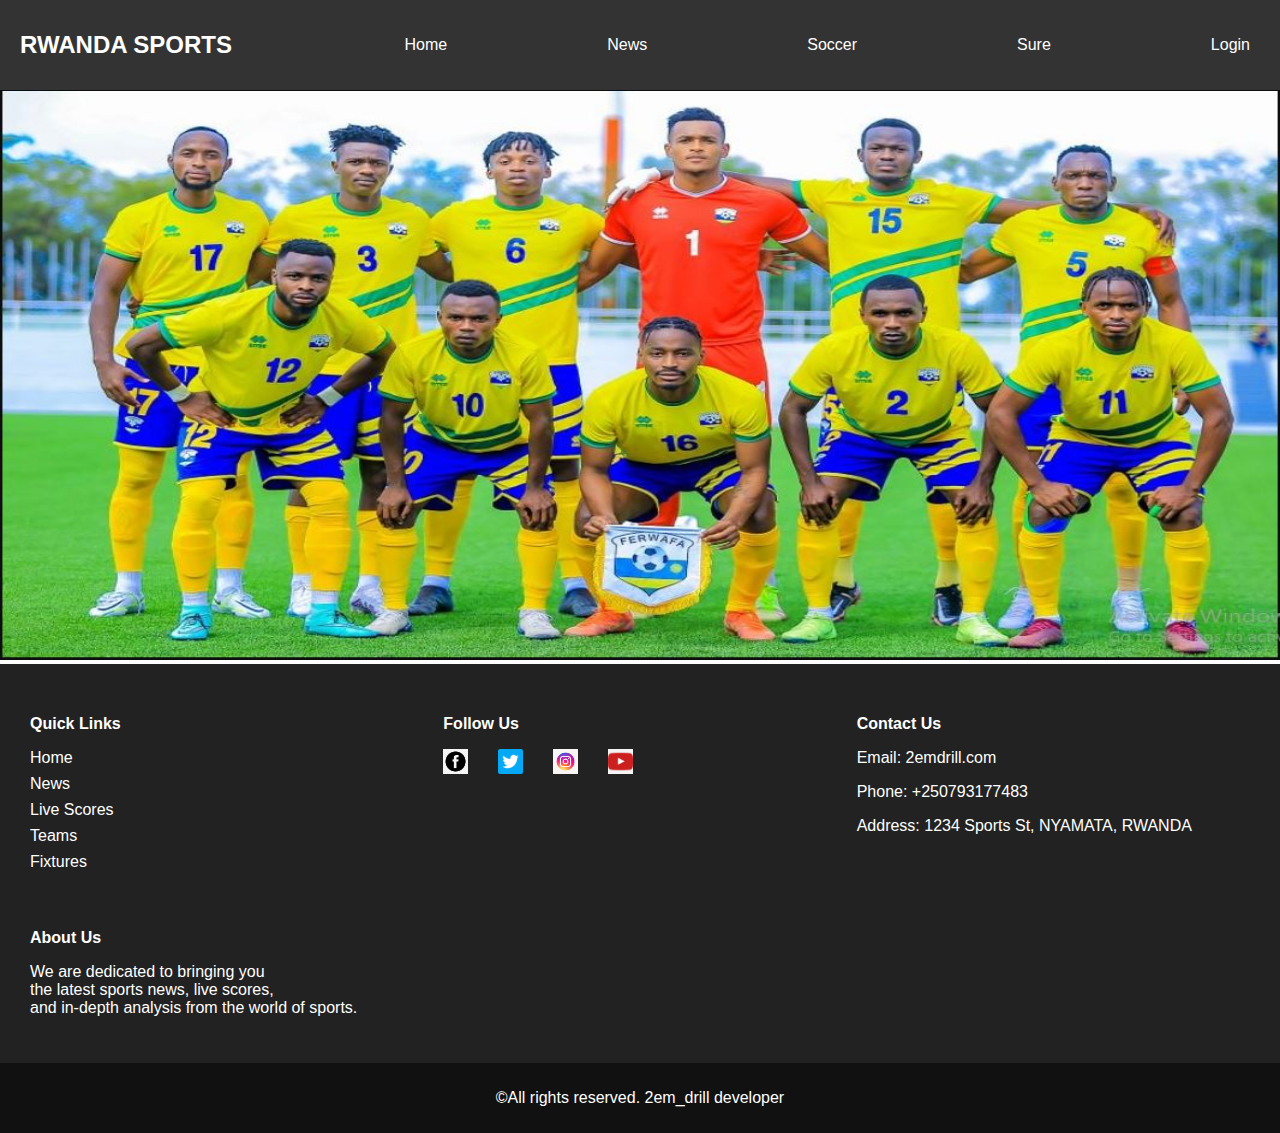
<file: index.html>
<!DOCTYPE html>
<html lang="en">
<head>
    <meta charset="UTF-8">
    <meta name="viewport" content="width=device-width, initial-scale=1.0">
    <title>Home</title>
    <link rel="stylesheet" href="main.css">
    <link rel="stylesheet" href="footer.css">
    <link rel="stylesheet" href="login.css">
    <link rel="icon" href="icon.png" type="image/png">
</head>
<body>
    <header>
        
        <div class="logo">RWANDA SPORTS</div>
        <nav>
            <ul class="menu">
              <li><a href="#">Home</a></li>
                <li><a href="NEWS.HTML">News</a></li>
                <li><a href="SOCCER.HTML">Soccer</a></li>
                <li><a href="SURE.HTML">Sure</a></li>
                <li><a href="#" onclick="toggleLoginForm()">Login</a></li>
            </ul>
            <div class="sidebar-toggle">
                <span></span>
                <span></span>
                <span></span>
            </div>
        </nav>
    </header>

    <div id="login-form-container" class="login-form-container">
        <form id="login-form" class="login-form" onsubmit="return handleLogin(event)">
            <label for="username">Username:</label>
            <input type="text" id="username" name="username" required>
            <label for="password">Password:</label>
            <input type="password" id="password" name="password" required>
            <button type="submit">Login admin</button>
        </form>
    </div>

    <div class="sidebar">
        <ul>
            <li><a href="index.html">Home</a></li>
            <li><a href="NEWS.HTML">News</a></li>
            <li><a href="SOCCER.HTML">Soccer</a></li>
            <li><a href="SURE.HTML">SURE</a></li>
            <li><a href="#">Betting tips</a></li>
        </ul>
    </div>
    <div class="slideshow-container">
        <div class="slides fade">
            <img src="pic6.jpg.jpg" style="width:100%" height="570px">
        </div>
        <div class="slides fade">
            <img src="pic2.jpg.jpg" style="width:100%" height="570px">
        </div>
        <div class="slides fade">
            <img src="pic3.jpg.jpg" style="width:100%" height="570px">
        </div>
        <div class="slides fade">
            <img src="pic4.jpg.jpg" style="width:100%" height="570px">
        </div>
        </div>
    </div>
    <script src="java.js"></script>
    <script src="no.js"></script>
    <script src="login.js"></script>
    <script src="flex.js"></script>
    <script src="zoom.js"></script>
</body>
<body></body>
<footer>
    <div class="footer-container">
      <div class="footer-section">
        <h4>Quick Links</h4>
        <ul>
          <li><a href="#">Home</a></li>
          <li><a href="NEWS.HTML">News</a></li>
          <li><a href="#">Live Scores</a></li>
          <li><a href="#">Teams</a></li>
          <li><a href="#">Fixtures</a></li>
          
        </ul>
      </div>
  
      <div class="footer-section">
        <h4>Follow Us</h4>
        <ul class="social-media">
            <li><a href="https://web.facebook.com/profile.php?id=61563066689021"><img src="fblogo.png" alt="Facebook"></a></li>
          <li><a href="https://x.com/sports_rwanda"><img src="twitlogo.png" alt="Twitter"></a></li>
          <li><a href="#"><img src="iglogo.jpg" alt="Instagram"></a></li>
          <li><a href="https://www.youtube.com/channel/UCRMNp-sXbbygta-UzQjAc7w"><img src="y2logo.png"alt="youtube"></a></li>
        </ul>
      </div>
      <div class="footer-section">
        <h4>Contact Us</h4>
        <p>Email: 2emdrill.com</p>
        <p>Phone: +250793177483</p>
        <p>Address: 1234 Sports St, NYAMATA, RWANDA</p>
      </div>
      <div class="footer-section">
        <h4>About Us</h4>
        <p>We are dedicated to bringing you<br> the latest sports news, live scores,<br> and in-depth analysis from the world of sports.</p>
      </div>
    </div>
</footer>
<div class="footer-bottom">
    <p>&copy;All rights reserved. 2em_drill developer</p>
</div>
</html>
</file>
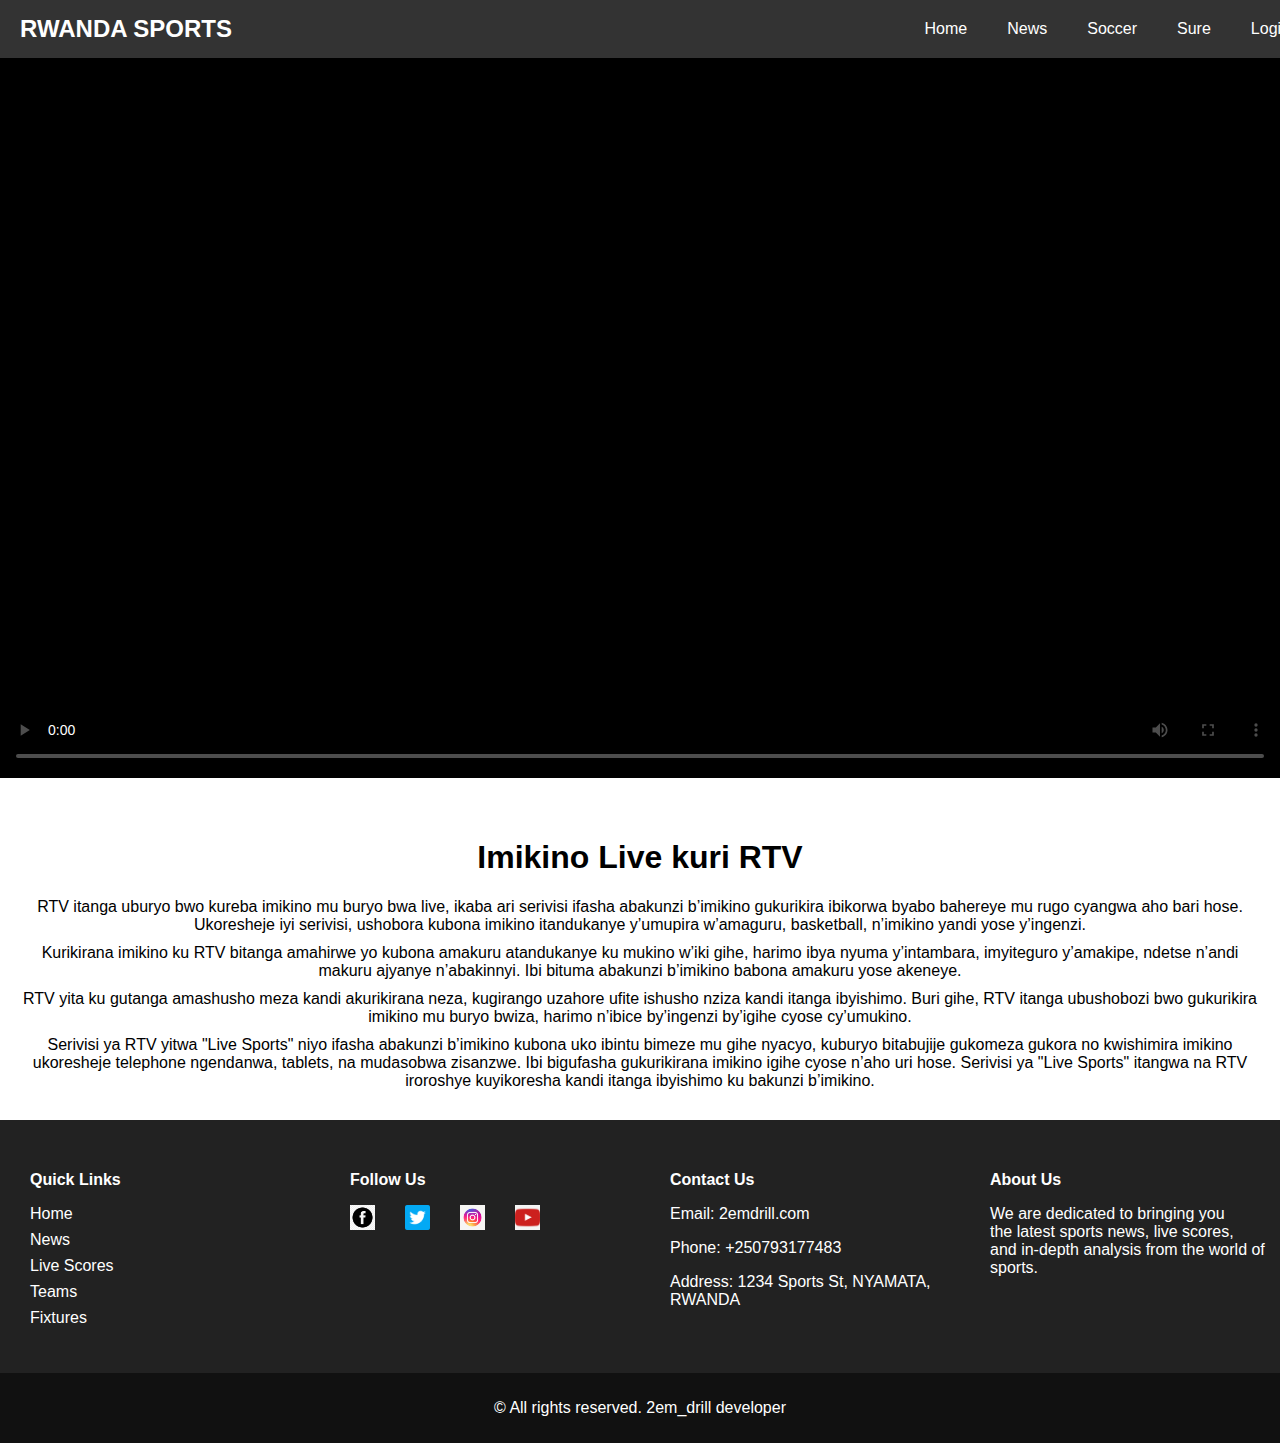
<file: LIVESTREAM.html>
<!DOCTYPE html>
<html lang="en">
<head>
    <meta charset="UTF-8">
    <meta name="viewport" content="width=device-width, initial-scale=1.0, user-scalable=yes">
    <title>Live Stream and Content</title>
    <link rel="icon" href="icon.png" type="image/png">
    <!-- Include Video.js CSS -->
    <link href="https://vjs.zencdn.net/7.11.4/video-js.css" rel="stylesheet">
    <style>
        body {
            margin: 0;
            font-family: Arial, sans-serif;
            display: flex;
            flex-direction: column;
            min-height: 100vh;
            overflow-x: hidden; /* Prevent horizontal scrolling */
        }
        header {
            background-color: #333;
            color: white;
            padding: 10px 20px;
            display: flex;
            justify-content: space-between;
            align-items: center;
            z-index: 10;
            position: sticky;
            top: 0;
            width: 100%;
        }
        .logo {
            font-size: 24px;
            font-weight: bold;
            white-space: nowrap;
            overflow: hidden;
            display: inline-block;
            animation: moveLeft 10s linear infinite;
        }
        @keyframes moveLeft {
            from {
                transform: translateX(100%);
            }
            to {
                transform: translateX(-100%);
            }
        }
        nav {
            display: flex;
            align-items: center;
        }
        .menu {
            list-style-type: none;
            display: flex;
            gap: 20px;
            margin: 0;
            padding: 0;
        }
        .menu li {
            padding: 10px;
        }
        .menu li a {
            color: white;
            text-decoration: none;
        }
        .sidebar {
            position: fixed;
            top: 0;
            left: -250px;
            width: 250px;
            height: 100%;
            background-color: #333;
            color: white;
            transition: 0.3s ease;
            z-index: 20;
        }
        .sidebar ul {
            list-style-type: none;
            padding: 0;
        }
        .sidebar ul li {
            padding: 15px;
        }
        .sidebar ul li a {
            color: white;
            text-decoration: none;
        }
        .sidebar-toggle {
            display: none;
            cursor: pointer;
            z-index: 15;
        }
        .sidebar-toggle span {
            display: block;
            width: 25px;
            height: 3px;
            background-color: white;
            margin: 5px 0;
        }
        .login-form-container {
            display: none;
            position: fixed;
            top: 20%;
            left: 50%;
            transform: translate(-50%, -20%);
            background-color: white;
            padding: 20px;
            box-shadow: 0 0 10px rgba(0, 0, 0, 0.5);
            z-index: 1000;
        }
        .login-form label {
            display: block;
            margin-bottom: 5px;
        }
        .login-form input {
            width: 100%;
            padding: 8px;
            margin-bottom: 10px;
        }
        .login-form button {
            width: 100%;
            padding: 10px;
            background-color: #333;
            color: white;
            border: none;
            cursor: pointer;
        }
        .login-form button:hover {
            background-color: #555;
        }
        #video-container {
            position: relative;
            padding-top: 56.25%; /* 16:9 Aspect Ratio */
            width: 100%;
            background: #000;
            z-index: 5;
        }
        #video-container video {
            position: absolute;
            top: 0;
            left: 0;
            width: 100%;
            height: 100%;
            object-fit: cover;
        }
        .container {
            flex: 1;
            display: flex;
            flex-direction: column;
            align-items: center;
            padding: 20px;
        }
        .paragraphs {
            margin-top: 20px;
            text-align: center;
        }
        .paragraphs p {
            margin: 10px 0;
        }
        @media (max-width: 768px) {
            .menu {
                display: none;
            }
            .sidebar {
                left: -250px;
            }
            .sidebar.active {
                left: 0;
            }
            .sidebar-toggle {
                display: block;
            }
        }
        .footer-container {
            display: flex;
            flex-wrap: wrap;
            justify-content: space-around;
            padding: 20px;
            background-color: #222;
            color: #fff;
            width: 100%;
        }
        .footer-section {
            flex: 1 1 300px;
            margin: 10px;
        }
        .footer-section h4 {
            margin-bottom: 8px;
        }
        .footer-section ul {
            list-style-type: none;
            padding: 0;
        }
        .footer-section ul li {
            margin-bottom: 8px;
        }
        .footer-section ul li a {
            color: #fff;
            text-decoration: none;
        }
        .footer-section ul li a:hover {
            text-decoration: underline;
        }
        .social-media {
            display: flex;
            list-style-type: none;
            padding: 0;
        }
        .social-media li {
            margin-right: 30px;
        }
        .social-media img {
            width: 25px;
            height: 25px;
        }
        .footer-bottom {
            text-align: center;
            padding: 10px;
            background-color: #111;
            color: #fff;
            margin-bottom: 0;
        }
    </style>
</head>
<body>
    <header>
        <div class="logo">RWANDA SPORTS</div>
        <nav>
            <ul class="menu">
                <li><a href="index.html">Home</a></li>
                <li><a href="NEWS.HTML">News</a></li>
                <li><a href="SOCCER.HTML">Soccer</a></li>
                <li><a href="SURE.HTML">Sure</a></li>
                <li><a href="#" onclick="toggleLoginForm()">Login</a></li>
            </ul>
            <div class="sidebar-toggle">
                <span></span>
                <span></span>
                <span></span>
            </div>
        </nav>
    </header>

    <div class="sidebar">
        <ul>
            <li><a href="index.html">Home</a></li>
            <li><a href="NEWS.HTML">News</a></li>
            <li><a href="SOCCER.HTML">Soccer</a></li>
            <li><a href="SURE.HTML">Sure</a></li>
            <li><a href="#" onclick="toggleLoginForm()">Login</a></li>
        </ul>
    </div>

    <script src="https://vjs.zencdn.net/7.11.4/video.min.js"></script>
    <div id="video-container">
        <video id="my-video" class="video-js vjs-default-skin" controls preload="auto" poster="https://cdn.rba.co.rw/player_scripts/logo.png" data-setup='{}'>
            <source src="https://1004910551.rsc.cdn77.org/LS-PRG-44514-1/index.m3u8" type="application/x-mpegURL">
            Your browser does not support the video tag.
        </video>
    </div>

    <div class="container">
        <div class="paragraphs">
            <h1>Imikino Live kuri RTV</h1>
            <p class="million">RTV itanga uburyo bwo kureba imikino mu buryo bwa live, ikaba ari serivisi ifasha abakunzi b’imikino gukurikira ibikorwa byabo bahereye mu rugo cyangwa aho bari hose. Ukoresheje iyi serivisi, ushobora kubona imikino itandukanye y’umupira w’amaguru, basketball, n’imikino yandi yose y’ingenzi.</p>
            <p class="million">Kurikirana imikino ku RTV bitanga amahirwe yo kubona amakuru atandukanye ku mukino w’iki gihe, harimo ibya nyuma y’intambara, imyiteguro y’amakipe, ndetse n’andi makuru ajyanye n’abakinnyi. Ibi bituma abakunzi b’imikino babona amakuru yose akeneye.</p>
            <p class="million">RTV yita ku gutanga amashusho meza kandi akurikirana neza, kugirango uzahore ufite ishusho nziza kandi itanga ibyishimo. Buri gihe, RTV itanga ubushobozi bwo gukurikira imikino mu buryo bwiza, harimo n’ibice by’ingenzi by’igihe cyose cy’umukino.</p>
            <p class="million">Serivisi ya RTV yitwa "Live Sports" niyo ifasha abakunzi b’imikino kubona uko ibintu bimeze mu gihe nyacyo, kuburyo bitabujije gukomeza gukora no kwishimira imikino ukoresheje telephone ngendanwa, tablets, na mudasobwa zisanzwe. Ibi bigufasha gukurikirana imikino igihe cyose n’aho uri hose. Serivisi ya "Live Sports" itangwa na RTV iroroshye kuyikoresha kandi itanga ibyishimo ku bakunzi b’imikino.</p>
        </div>
    </div>

    <footer>
        <div class="footer-container">
            <div class="footer-section">
                <h4>Quick Links</h4>
                <ul>
                    <li><a href="#">Home</a></li>
                    <li><a href="NEWS.HTML">News</a></li>
                    <li><a href="#">Live Scores</a></li>
                    <li><a href="#">Teams</a></li>
                    <li><a href="#">Fixtures</a></li>
                </ul>
            </div>
            <div class="footer-section">
                <h4>Follow Us</h4>
                <ul class="social-media">
                    <li><a href="https://web.facebook.com/profile.php?id=61563066689021"><img src="fblogo.png" alt="Facebook"></a></li>
                    <li><a href="https://x.com/sports_rwanda"><img src="twitlogo.png" alt="Twitter"></a></li>
                    <li><a href="#"><img src="iglogo.jpg" alt="Instagram"></a></li>
                    <li><a href="https://www.youtube.com/channel/UCRMNp-sXbbygta-UzQjAc7w"><img src="y2logo.png" alt="YouTube"></a></li>
                </ul>
            </div>
            <div class="footer-section">
                <h4>Contact Us</h4>
                <p>Email: 2emdrill.com</p>
                <p>Phone: +250793177483</p>
                <p>Address: 1234 Sports St, NYAMATA, RWANDA</p>
            </div>
            <div class="footer-section">
                <h4>About Us</h4>
                <p>We are dedicated to bringing you<br> the latest sports news, live scores,<br> and in-depth analysis from the world of sports.</p>
            </div>
        </div>
    </footer>
    <div class="footer-bottom">
        <p>&copy; All rights reserved. 2em_drill developer</p>
    </div>

    <script>
        document.querySelector('.sidebar-toggle').addEventListener('click', function() {
            document.querySelector('.sidebar').classList.toggle('active');
        });

        function toggleLoginForm() {
            document.querySelector('.login-form-container').style.display = 'block';
        }
    </script>
</body>
</html>
</file>
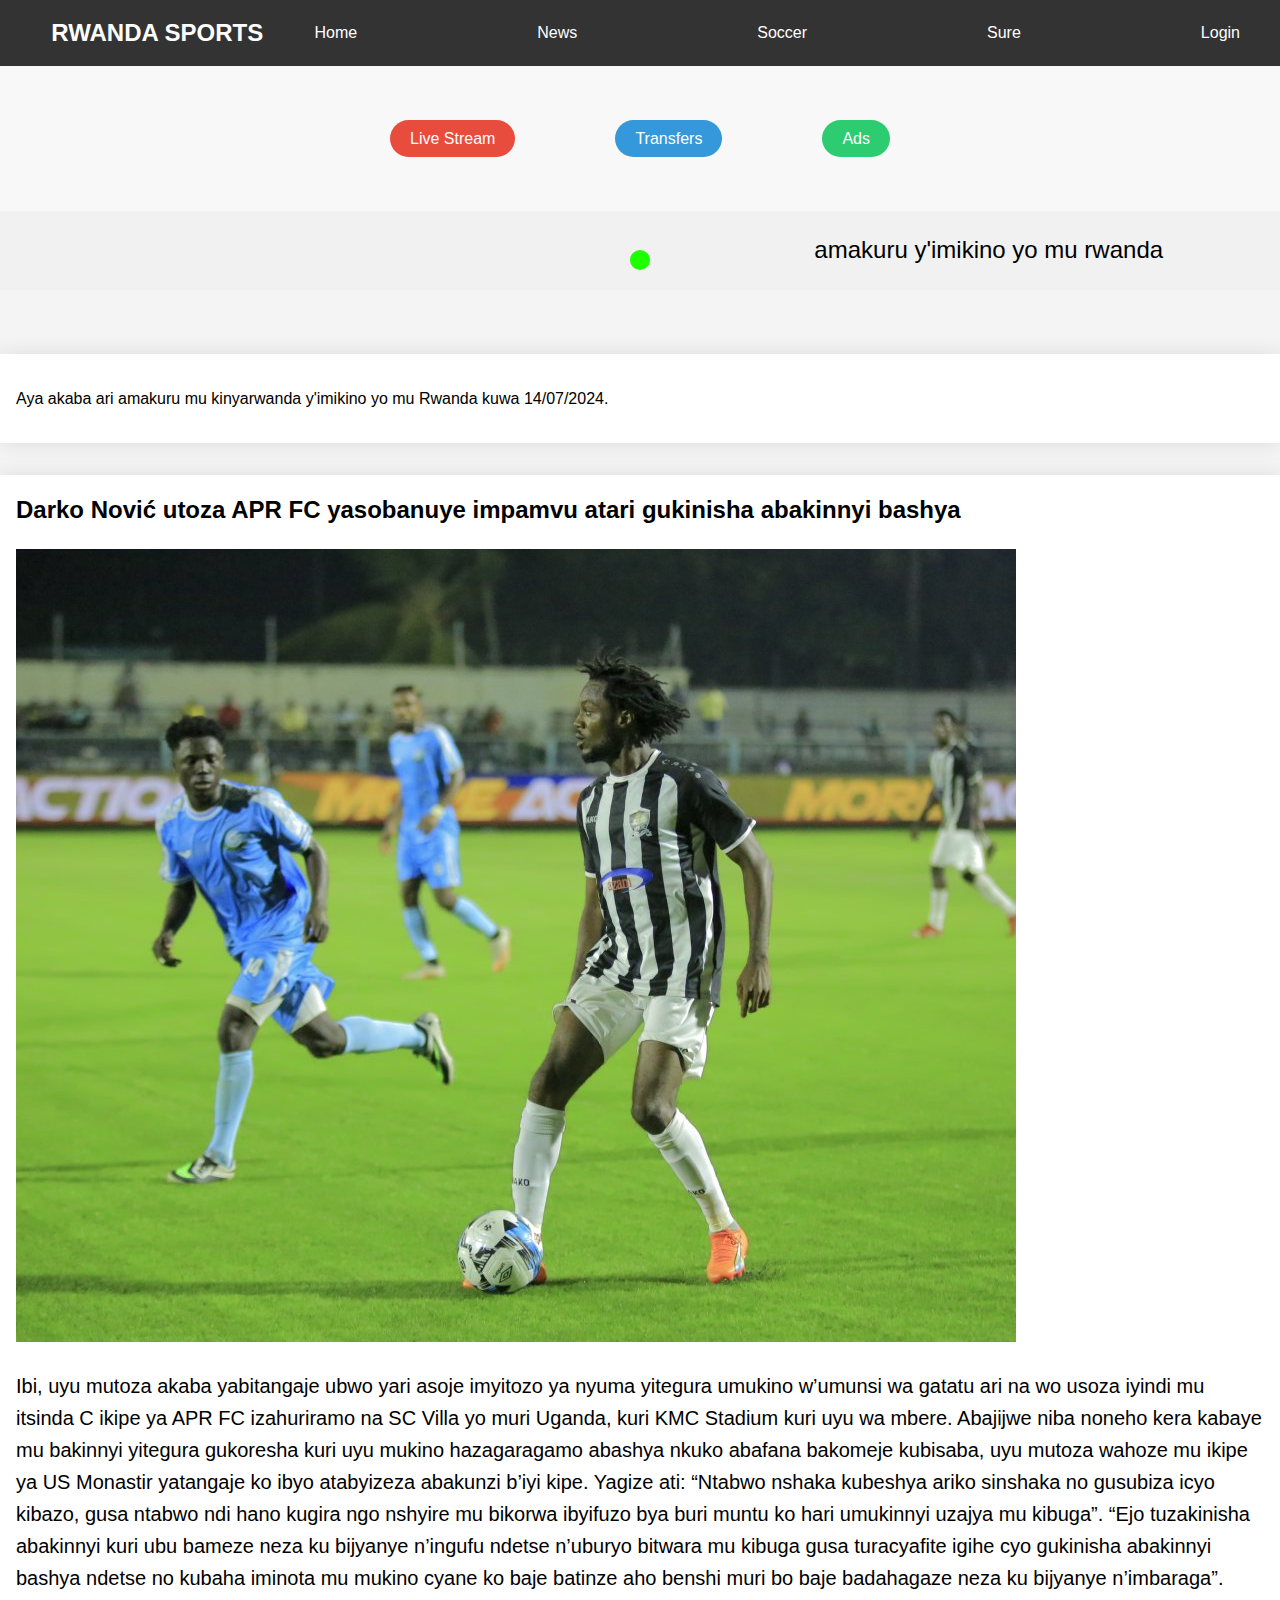
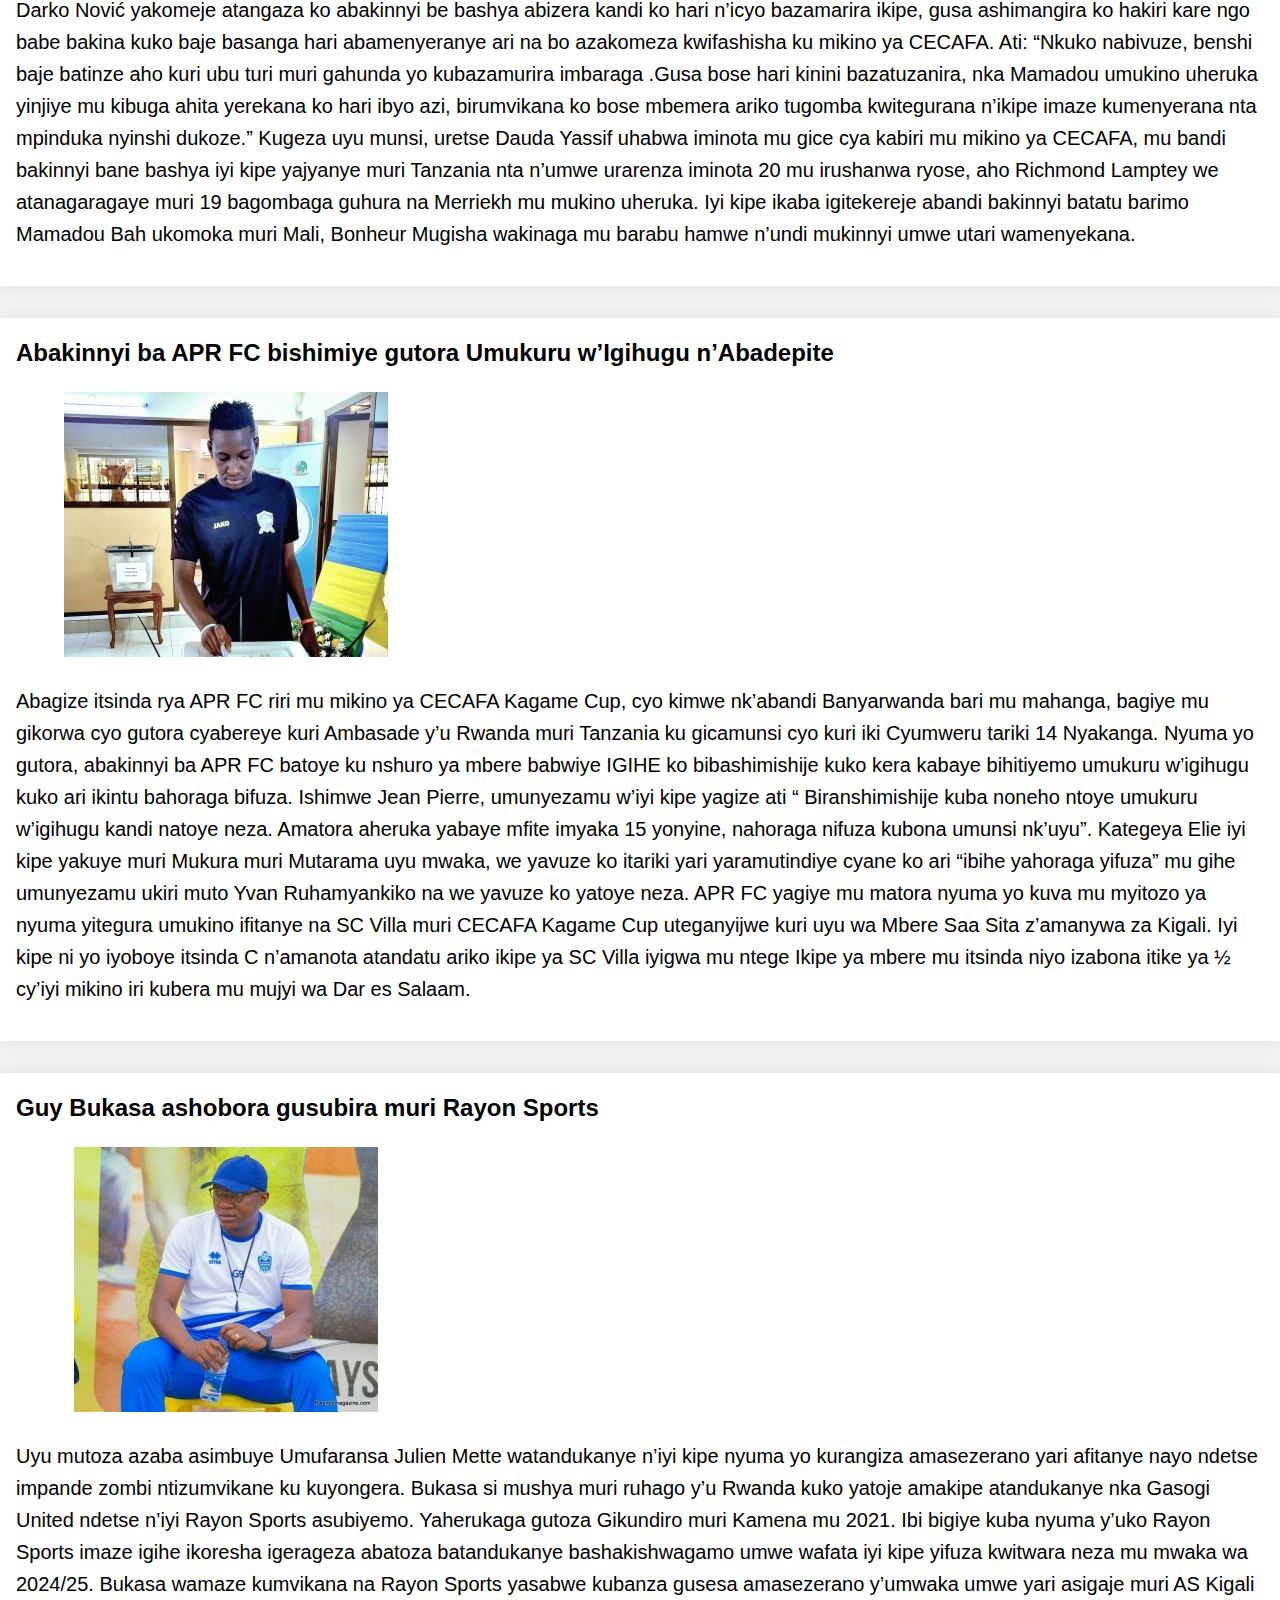
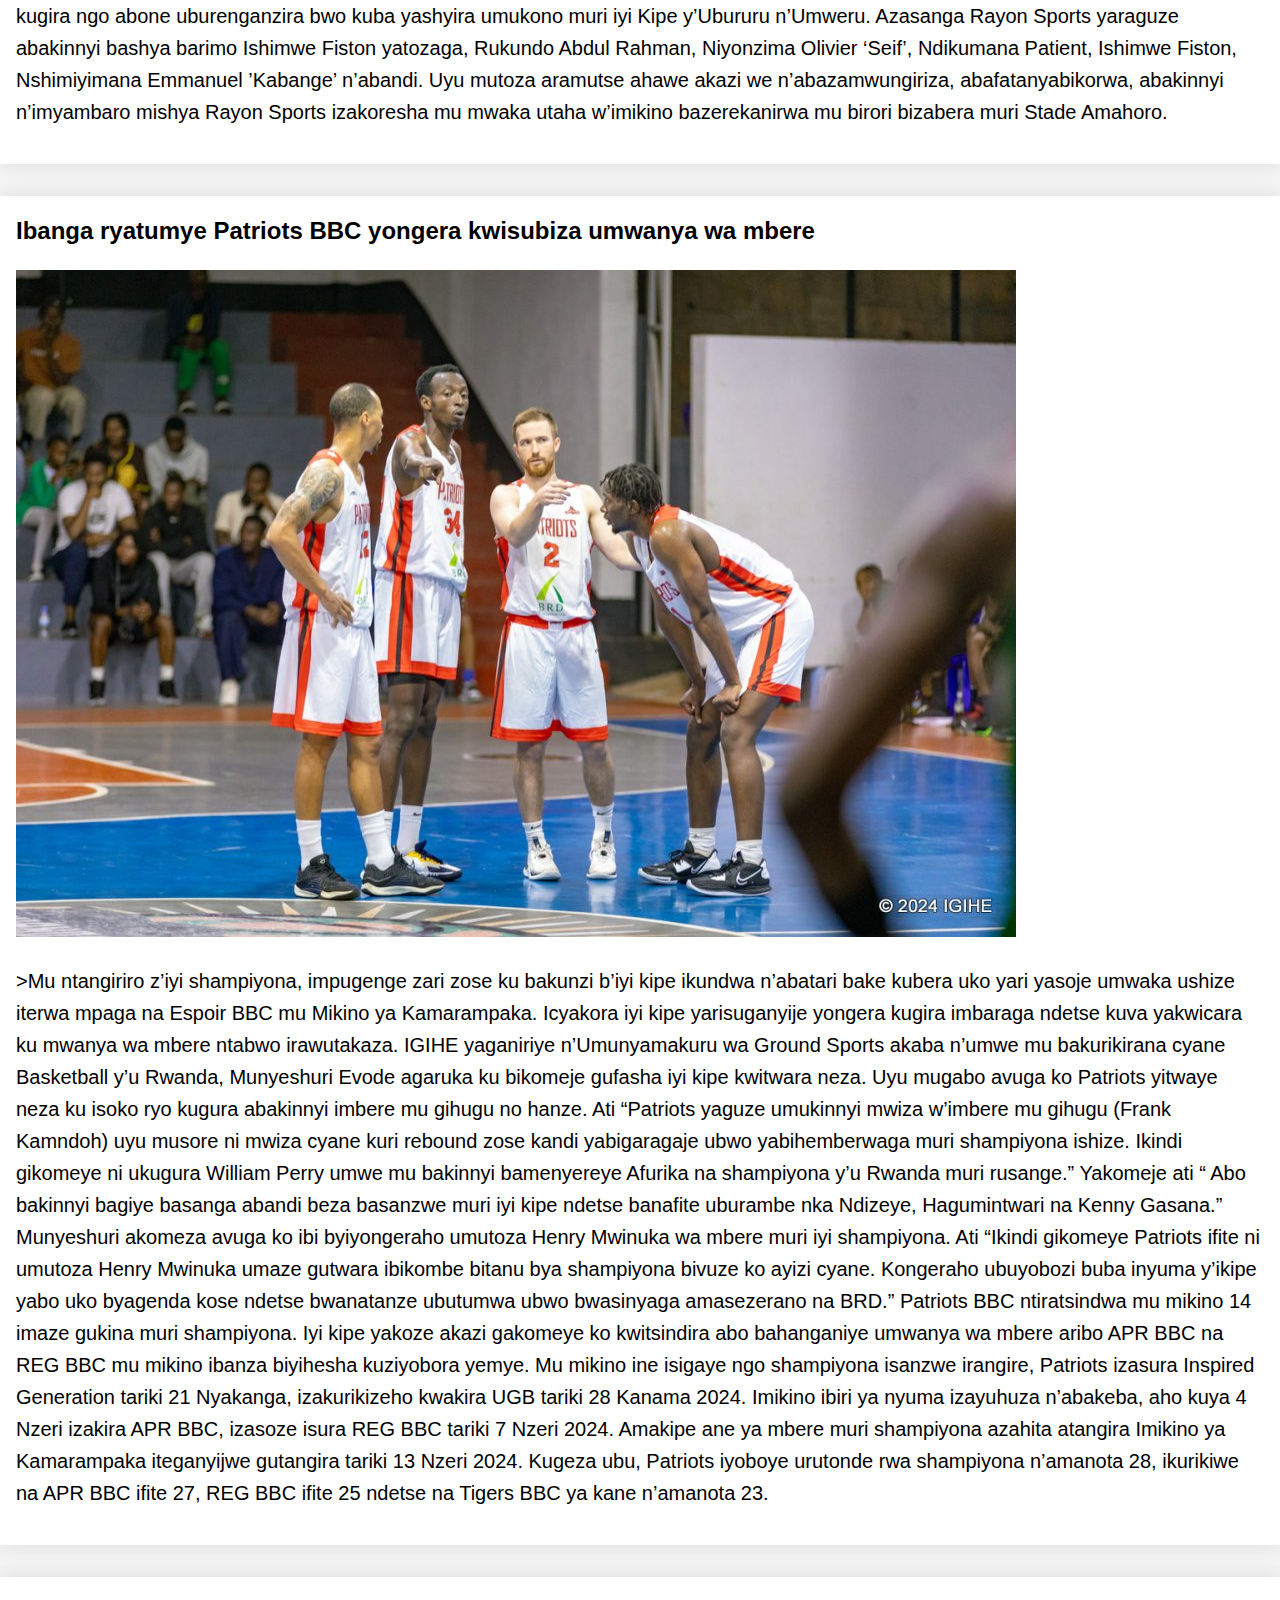
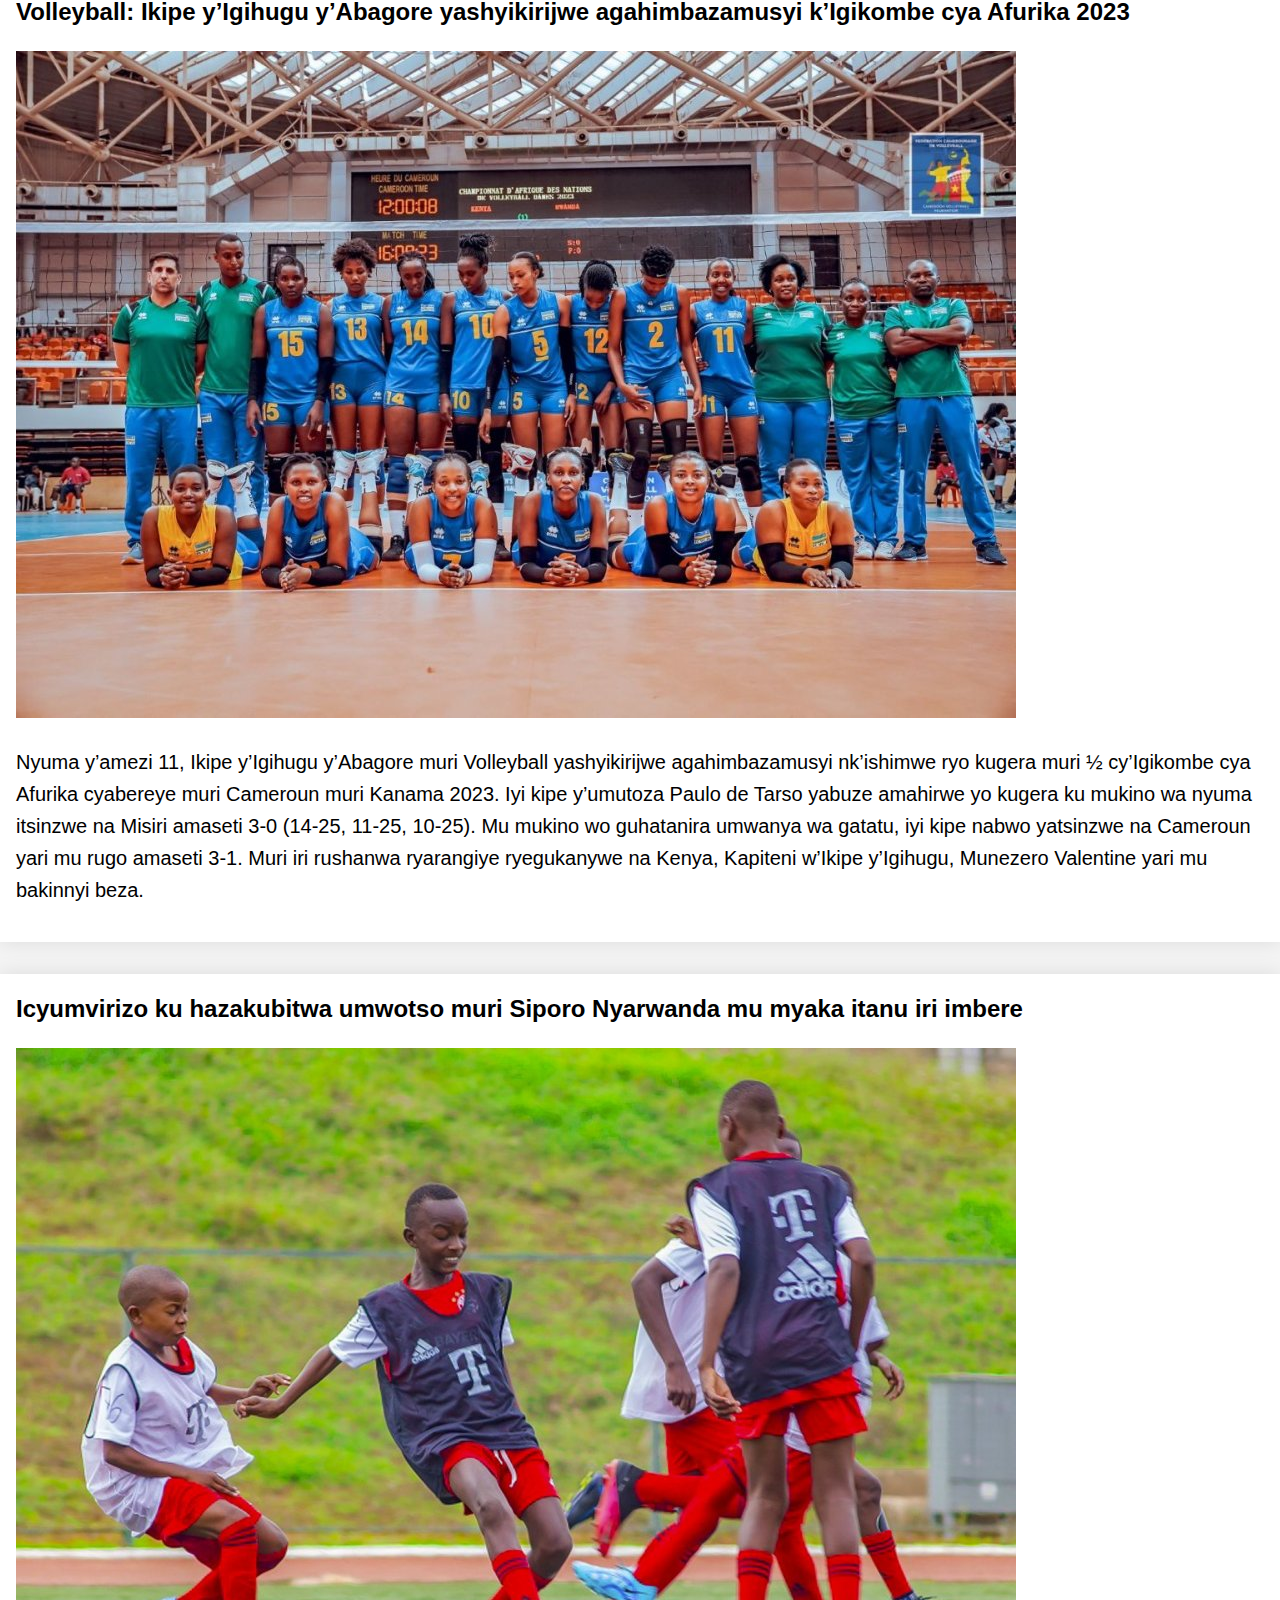
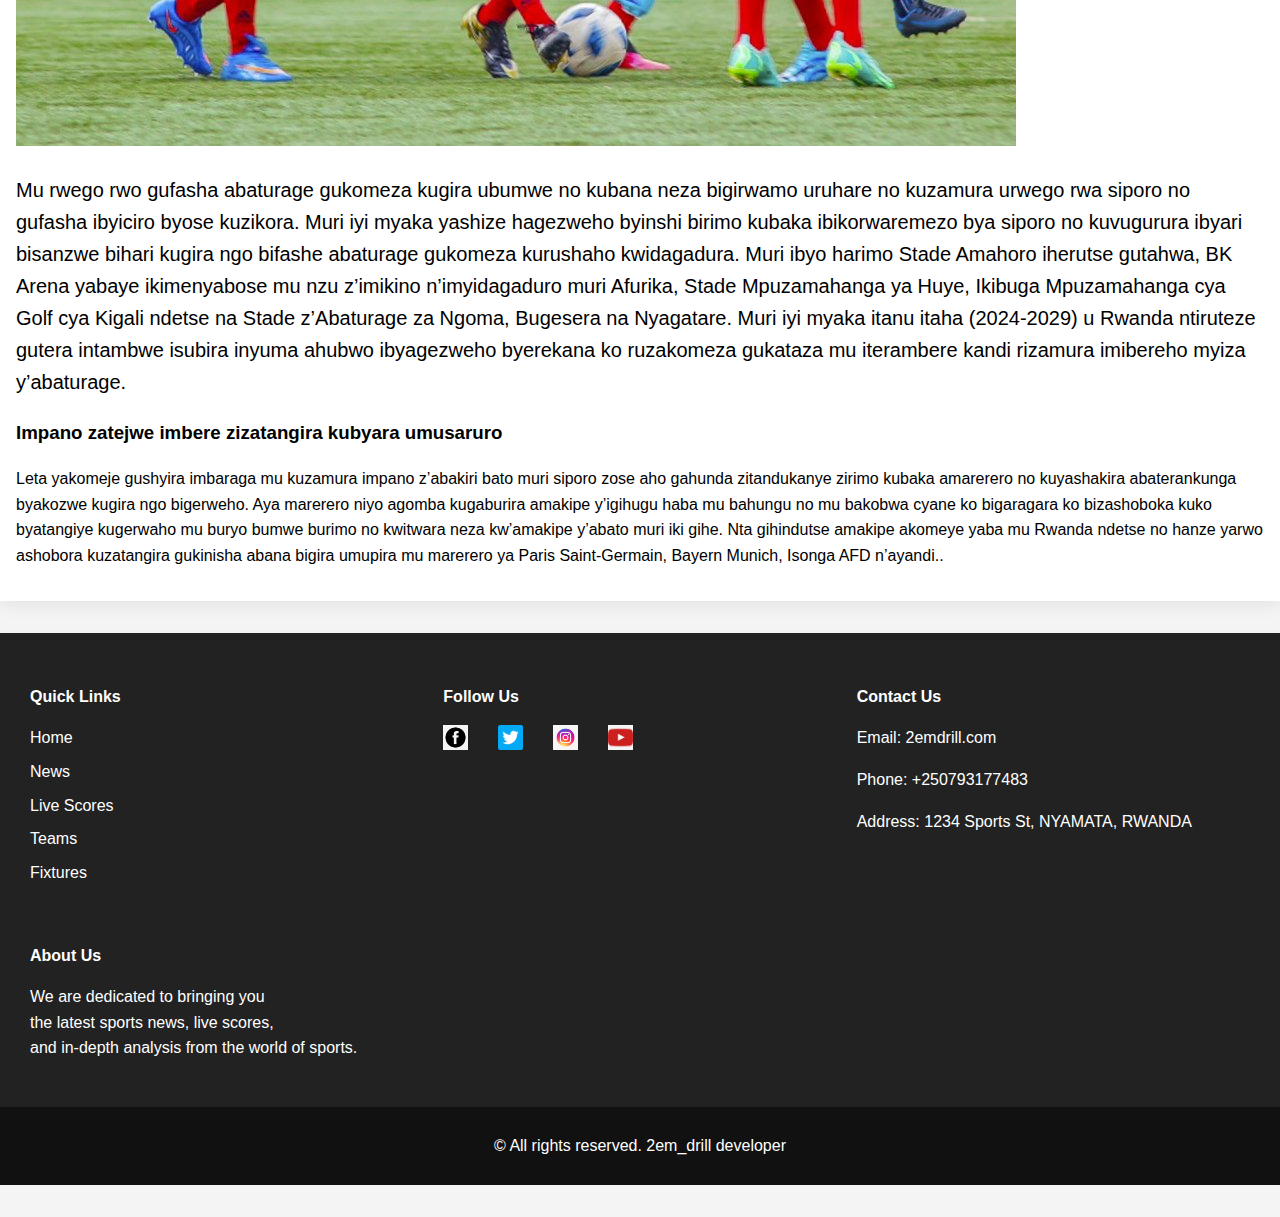
<file: NEWS.HTML>
<!DOCTYPE html>
<html lang="en">
<head>
    <meta charset="UTF-8">
    <meta name="viewport" content="width=device-width, initial-scale=1.0">
    <title>News</title>
  
    <link rel="stylesheet" href="main.css">
    <link rel="stylesheet" href="submenus.css">
    <link rel="stylesheet" href="footer.css">
    <link rel="stylesheet" href="login.css">
    <link rel="stylesheet" href="onlynews.css">
    <link rel="icon" href="icon.png" type="image/png">
    
</head>
</head>
<body>
    <header>
        <a href="index.html" class="logo-link"></a>
        <div class="logo">RWANDA SPORTS</div>
        <nav>
            <ul class="menu">
                <li><a href="index.html">Home</a></li>
                <li><a href="#">News</a></li>
                <li><a href="SOCCER.HTML">Soccer</a></li>
                <li><a href="SURE.HTML">Sure</a></li>
                <li><a href="#" onclick="toggleLoginForm()">Login</a></li>
            </ul>
        </nav>
        <div class="sidebar-toggle">
            <span></span>
            <span></span>
            <span></span>
        </div>
    </header>
    <div id="login-form-container" class="login-form-container">
        <form id="login-form" class="login-form" onsubmit="return handleLogin(event)">
            <label for="username">Username:</label>
            <input type="text" id="username" name="username" required>
            <label for="password">Password:</label>
            <input type="password" id="password" name="password" required>
            <button type="submit">Login admin</button>
        </form>
        <div class="sidebar">
        <ul>
            <li><a href="index.html">Home</a></li>
            <li><a href="NEWS.HTML">News</a></li>
            <li><a href="SOCCER.HTML">Soccer</a></li>
            <li><a href="SURE.HTML">SURE</a></li>
            <li><a href="#">Betting tips</a></li>
        </ul>
    </div>
    </div>
    <script src="java.js"></script>
    <script src="no.js"></script>
    <script src="flex.js"></script>
    <script src="login.js"></script>
    <script src="zoom.js"></script>

    <div class="sub-nav">
        <ul class="sub-menu">
            <li><a href="LIVESTREAM.html">Live Stream</a></li>
            <li><a href="TRANSFER.HTML">Transfers</a></li>
            <li><a href="#">Ads</a></li>
        </ul>
    </div>

    <div class="news-header">
        <div class="moving-text">
            <span>amakuru y'imikino yo mu rwanda</span>
            <div class="bouncing-ball"></div>
        </div>
    </div>

    <div class="container">
        <div class="story-section">
           
        <p>Aya akaba ari amakuru mu kinyarwanda y'imikino yo mu Rwanda   kuwa 14/07/2024.</p> 
        </div>


        <div class="story-section">
            <h2>Darko Nović utoza APR FC yasobanuye impamvu atari gukinisha abakinnyi bashya</h2>
            <img src="amaperi.jpg" alt="Chapter 2 Image">
            <p class="malove">Ibi, uyu mutoza akaba yabitangaje ubwo yari asoje imyitozo ya nyuma yitegura umukino w’umunsi wa gatatu ari na wo usoza iyindi mu itsinda C ikipe ya APR FC izahuriramo na SC Villa yo muri Uganda, kuri KMC Stadium kuri uyu wa mbere.

                Abajijwe niba noneho kera kabaye mu bakinnyi yitegura gukoresha kuri uyu mukino hazagaragamo abashya nkuko abafana bakomeje kubisaba, uyu mutoza wahoze mu ikipe ya US Monastir yatangaje ko ibyo atabyizeza abakunzi b’iyi kipe.
                
                Yagize ati: “Ntabwo nshaka kubeshya ariko sinshaka no gusubiza icyo kibazo, gusa ntabwo ndi hano kugira ngo nshyire mu bikorwa ibyifuzo bya buri muntu ko hari umukinnyi uzajya mu kibuga”.
                
                “Ejo tuzakinisha abakinnyi kuri ubu bameze neza ku bijyanye n’ingufu ndetse n’uburyo bitwara mu kibuga gusa turacyafite igihe cyo gukinisha abakinnyi bashya ndetse no kubaha iminota mu mukino cyane ko baje batinze aho benshi muri bo baje badahagaze neza ku bijyanye n’imbaraga”.
                
                Darko Nović yakomeje atangaza ko abakinnyi be bashya abizera kandi ko hari n’icyo bazamarira ikipe, gusa ashimangira ko hakiri kare ngo babe bakina kuko baje basanga hari abamenyeranye ari na bo azakomeza kwifashisha ku mikino ya CECAFA.
                
                Ati: “Nkuko nabivuze, benshi baje batinze aho kuri ubu turi muri gahunda yo kubazamurira imbaraga .Gusa bose hari kinini bazatuzanira, nka Mamadou umukino uheruka yinjiye mu kibuga ahita yerekana ko hari ibyo azi, birumvikana ko bose mbemera ariko tugomba kwitegurana n’ikipe imaze kumenyerana nta mpinduka nyinshi dukoze.”
                
                Kugeza uyu munsi, uretse Dauda Yassif uhabwa iminota mu gice cya kabiri mu mikino ya CECAFA, mu bandi bakinnyi bane bashya iyi kipe yajyanye muri Tanzania nta n’umwe urarenza iminota 20 mu irushanwa ryose, aho Richmond Lamptey we atanagaragaye muri 19 bagombaga guhura na Merriekh mu mukino uheruka.
                
                Iyi kipe ikaba igitekereje abandi bakinnyi batatu barimo Mamadou Bah ukomoka muri Mali, Bonheur Mugisha wakinaga mu barabu hamwe n’undi mukinnyi umwe utari wamenyekana.</p>
        </div>

        <div class="story-section">
            <h2>Abakinnyi ba APR FC bishimiye gutora Umukuru w’Igihugu n’Abadepite</h2>
            <img src="bang.jpg" alt="Chapter 2 Image">
            <p class="malove">Abagize itsinda rya APR FC riri mu mikino ya CECAFA Kagame Cup, cyo kimwe nk’abandi Banyarwanda bari mu mahanga, bagiye mu gikorwa cyo gutora cyabereye kuri Ambasade y’u Rwanda muri Tanzania ku gicamunsi cyo kuri iki Cyumweru tariki 14 Nyakanga.

                Nyuma yo gutora, abakinnyi ba APR FC batoye ku nshuro ya mbere babwiye IGIHE ko bibashimishije kuko kera kabaye bihitiyemo umukuru w’igihugu kuko ari ikintu bahoraga bifuza.
                
                Ishimwe Jean Pierre, umunyezamu w’iyi kipe yagize ati “ Biranshimishije kuba noneho ntoye umukuru w’igihugu kandi natoye neza. Amatora aheruka yabaye mfite imyaka 15 yonyine, nahoraga nifuza kubona umunsi nk’uyu”.
                
                Kategeya Elie iyi kipe yakuye muri Mukura muri Mutarama uyu mwaka, we yavuze ko itariki yari yaramutindiye cyane ko ari “ibihe yahoraga yifuza” mu gihe umunyezamu ukiri muto Yvan Ruhamyankiko na we yavuze ko yatoye neza.
                
                APR FC yagiye mu matora nyuma yo kuva mu myitozo ya nyuma yitegura umukino ifitanye na SC Villa muri CECAFA Kagame Cup uteganyijwe kuri uyu wa Mbere Saa Sita z’amanywa za Kigali.
                
                Iyi kipe ni yo iyoboye itsinda C n’amanota atandatu ariko ikipe ya SC Villa iyigwa mu ntege Ikipe ya mbere mu itsinda niyo izabona itike ya ½ cy’iyi mikino iri kubera mu mujyi wa Dar es Salaam.</p>
        </div>
        
        <div class="story-section">
            <h2>Guy Bukasa ashobora gusubira muri Rayon Sports</h2>
            <img src="guy.jpg" alt="Chapter 2 Image">
            <p class="malove">Uyu mutoza azaba asimbuye Umufaransa Julien Mette watandukanye n’iyi kipe nyuma yo kurangiza amasezerano yari afitanye nayo ndetse impande zombi ntizumvikane ku kuyongera.

                Bukasa si mushya muri ruhago y’u Rwanda kuko yatoje amakipe atandukanye nka Gasogi United ndetse n’iyi Rayon Sports asubiyemo. Yaherukaga gutoza Gikundiro muri Kamena mu 2021.
                
                Ibi bigiye kuba nyuma y’uko Rayon Sports imaze igihe ikoresha igerageza abatoza batandukanye bashakishwagamo umwe wafata iyi kipe yifuza kwitwara neza mu mwaka wa 2024/25.
                
                Bukasa wamaze kumvikana na Rayon Sports yasabwe kubanza gusesa amasezerano y’umwaka umwe yari asigaje muri AS Kigali kugira ngo abone uburenganzira bwo kuba yashyira umukono muri iyi Kipe y’Ubururu n’Umweru.
                
                Azasanga Rayon Sports yaraguze abakinnyi bashya barimo Ishimwe Fiston yatozaga, Rukundo Abdul Rahman, Niyonzima Olivier ‘Seif’, Ndikumana Patient, Ishimwe Fiston, Nshimiyimana Emmanuel ’Kabange’ n’abandi.
                
                Uyu mutoza aramutse ahawe akazi we n’abazamwungiriza, abafatanyabikorwa, abakinnyi n’imyambaro mishya Rayon Sports izakoresha mu mwaka utaha w’imikino bazerekanirwa mu birori bizabera muri Stade Amahoro.</p>
        </div>
    
        <div class="story-section">
            <h2>Ibanga ryatumye Patriots BBC yongera kwisubiza umwanya wa mbere
            </h2>
            <img src="patrio.jpg" alt="Chapter 2 Image">
            <p class="malove">>Mu ntangiriro z’iyi shampiyona, impugenge zari zose ku bakunzi b’iyi kipe ikundwa n’abatari bake kubera uko yari yasoje umwaka ushize iterwa mpaga na Espoir BBC mu Mikino ya Kamarampaka.

                Icyakora iyi kipe yarisuganyije yongera kugira imbaraga ndetse kuva yakwicara ku mwanya wa mbere ntabwo irawutakaza.
                
                IGIHE yaganiriye n’Umunyamakuru wa Ground Sports akaba n’umwe mu bakurikirana cyane Basketball y’u Rwanda, Munyeshuri Evode agaruka ku bikomeje gufasha iyi kipe kwitwara neza.
                
                Uyu mugabo avuga ko Patriots yitwaye neza ku isoko ryo kugura abakinnyi imbere mu gihugu no hanze.
                
                Ati “Patriots yaguze umukinnyi mwiza w’imbere mu gihugu (Frank Kamndoh) uyu musore ni mwiza cyane kuri rebound zose kandi yabigaragaje ubwo yabihemberwaga muri shampiyona ishize. Ikindi gikomeye ni ukugura William Perry umwe mu bakinnyi bamenyereye Afurika na shampiyona y’u Rwanda muri rusange.”
                
                Yakomeje ati “ Abo bakinnyi bagiye basanga abandi beza basanzwe muri iyi kipe ndetse banafite uburambe nka Ndizeye, Hagumintwari na Kenny Gasana.”
                
                Munyeshuri akomeza avuga ko ibi byiyongeraho umutoza Henry Mwinuka wa mbere muri iyi shampiyona.
                
                Ati “Ikindi gikomeye Patriots ifite ni umutoza Henry Mwinuka umaze gutwara ibikombe bitanu bya shampiyona bivuze ko ayizi cyane. Kongeraho ubuyobozi buba inyuma y’ikipe yabo uko byagenda kose ndetse bwanatanze ubutumwa ubwo bwasinyaga amasezerano na BRD.”
                
                Patriots BBC ntiratsindwa mu mikino 14 imaze gukina muri shampiyona. Iyi kipe yakoze akazi gakomeye ko kwitsindira abo bahanganiye umwanya wa mbere aribo APR BBC na REG BBC mu mikino ibanza biyihesha kuziyobora yemye.
                
                Mu mikino ine isigaye ngo shampiyona isanzwe irangire, Patriots izasura Inspired Generation tariki 21 Nyakanga, izakurikizeho kwakira UGB tariki 28 Kanama 2024.
                
                Imikino ibiri ya nyuma izayuhuza n’abakeba, aho kuya 4 Nzeri izakira APR BBC, izasoze isura REG BBC tariki 7 Nzeri 2024.
                
                Amakipe ane ya mbere muri shampiyona azahita atangira Imikino ya Kamarampaka iteganyijwe gutangira tariki 13 Nzeri 2024.
                
                Kugeza ubu, Patriots iyoboye urutonde rwa shampiyona n’amanota 28, ikurikiwe na APR BBC ifite 27, REG BBC ifite 25 ndetse na Tigers BBC ya kane n’amanota 23.</p>
        </div>
        
        <div class="story-section">
            <h2>Volleyball: Ikipe y’Igihugu y’Abagore yashyikirijwe agahimbazamusyi k’Igikombe cya Afurika 2023</h2>
            <img src="abago.jpg" alt="Chapter 2 Image">
            <p class="malove">Nyuma y’amezi 11, Ikipe y’Igihugu y’Abagore muri Volleyball yashyikirijwe agahimbazamusyi nk’ishimwe ryo kugera muri ½ cy’Igikombe cya Afurika cyabereye muri Cameroun muri Kanama 2023.

                Iyi kipe y’umutoza Paulo de Tarso yabuze amahirwe yo kugera ku mukino wa nyuma itsinzwe na Misiri amaseti 3-0 (14-25, 11-25, 10-25).
                
                Mu mukino wo guhatanira umwanya wa gatatu, iyi kipe nabwo yatsinzwe na Cameroun yari mu rugo amaseti 3-1.
                
                Muri iri rushanwa ryarangiye ryegukanywe na Kenya, Kapiteni w’Ikipe y’Igihugu, Munezero Valentine yari mu bakinnyi beza.</p>
        </div>
        
        <div class="story-section">
            <h2>Icyumvirizo ku hazakubitwa umwotso muri Siporo Nyarwanda mu myaka itanu iri imbere</h2>
            <img src="love.jpg" alt="Chapter 2 Image">
            <p class="malove">Mu rwego rwo gufasha abaturage gukomeza kugira ubumwe no kubana neza bigirwamo uruhare no kuzamura urwego rwa siporo no gufasha ibyiciro byose kuzikora.

                Muri iyi myaka yashize hagezweho byinshi birimo kubaka ibikorwaremezo bya siporo no kuvugurura ibyari bisanzwe bihari kugira ngo bifashe abaturage gukomeza kurushaho kwidagadura.
                
                Muri ibyo harimo Stade Amahoro iherutse gutahwa, BK Arena yabaye ikimenyabose mu nzu z’imikino n’imyidagaduro muri Afurika, Stade Mpuzamahanga ya Huye, Ikibuga Mpuzamahanga cya Golf cya Kigali ndetse na Stade z’Abaturage za Ngoma, Bugesera na Nyagatare.
                
                Muri iyi myaka itanu itaha (2024-2029) u Rwanda ntiruteze gutera intambwe isubira inyuma ahubwo ibyagezweho byerekana ko ruzakomeza gukataza mu iterambere kandi rizamura imibereho myiza y’abaturage.
                
               <h3> Impano zatejwe imbere zizatangira kubyara umusaruro</h4>
                
                Leta yakomeje gushyira imbaraga mu kuzamura impano z’abakiri bato muri siporo zose aho gahunda zitandukanye zirimo kubaka amarerero no kuyashakira abaterankunga byakozwe kugira ngo bigerweho.
                
                Aya marerero niyo agomba kugaburira amakipe y’igihugu haba mu bahungu no mu bakobwa cyane ko bigaragara ko bizashoboka kuko byatangiye kugerwaho mu buryo bumwe burimo no kwitwara neza kw’amakipe y’abato muri iki gihe.
                
                Nta gihindutse amakipe akomeye yaba mu Rwanda ndetse no hanze yarwo ashobora kuzatangira gukinisha abana bigira umupira mu marerero ya Paris Saint-Germain, Bayern Munich, Isonga AFD n’ayandi..</p>

    </div>

    <footer>
        <div class="footer-container">
            <div class="footer-section">
                <h4>Quick Links</h4>
                <ul>
                    <li><a href="index.html">Home</a></li>
                    <li><a href="NEWS.HTML">News</a></li>
                    <li><a href="#">Live Scores</a></li>
                    <li><a href="#">Teams</a></li>
                    <li><a href="#">Fixtures</a></li>
                </ul>
            </div>

            <div class="footer-section">
                <h4>Follow Us</h4>
                <ul class="social-media">
                    <li><a href="https://web.facebook.com/profile.php?id=61563066689021"><img src="fblogo.png" alt="Facebook"></a></li>
                    <li><a href="https://x.com/sports_rwanda"><img src="twitlogo.png" alt="Twitter"></a></li>
                    <li><a href="#"><img src="iglogo.jpg" alt="Instagram"></a></li>
                    <li><a href="https://www.youtube.com/channel/UCRMNp-sXbbygta-UzQjAc7w"><img src="y2logo.png"alt="youtube"></a></li>
                </ul>
            </div>

            <div class="footer-section">
                <h4>Contact Us</h4>
                <p>Email: 2emdrill.com</p>
                <p>Phone: +250793177483</p>
                <p>Address: 1234 Sports St, NYAMATA, RWANDA</p>
            </div>

            <div class="footer-section">
                <h4>About Us</h4>
                <p>We are dedicated to bringing you<br> the latest sports news, live scores,<br> and in-depth analysis from the world of sports.</p>
            </div>
        </div>

        <div class="footer-bottom">
            <p>&copy; All rights reserved. 2em_drill developer</p>
        </div>
    </footer>
</body>
</html>
</file>
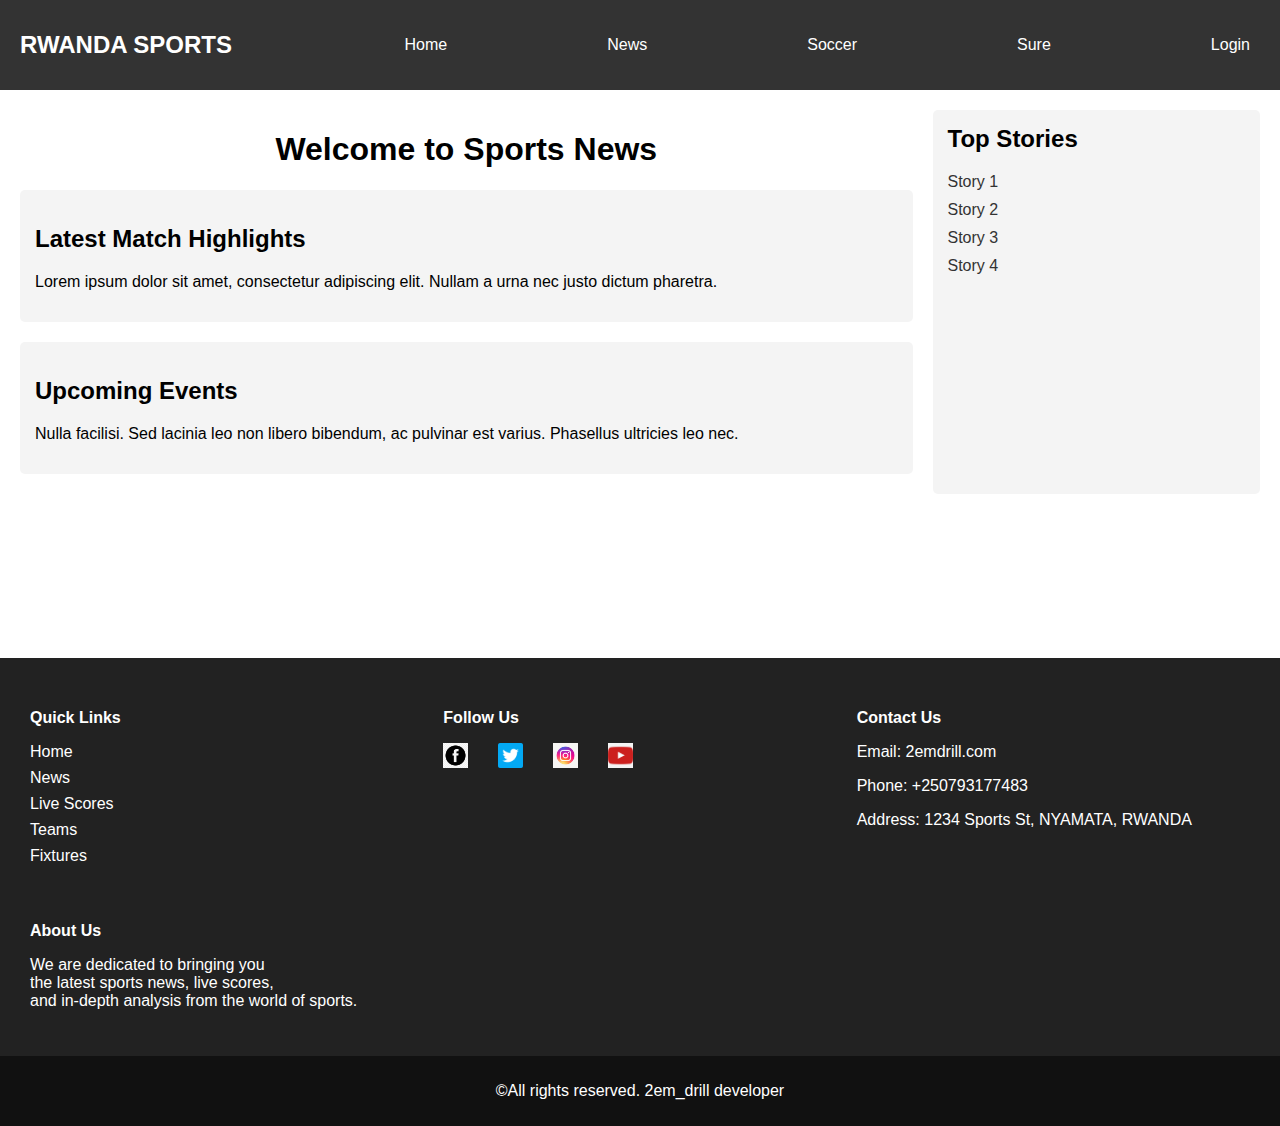
<file: SOCCER.HTML>
<!DOCTYPE html>
<html lang="en">
<head>
    <meta charset="UTF-8">
    <meta name="viewport" content="width=device-width, initial-scale=1.0">
    <title>Soccer</title>
    <link rel="icon" href="icon.png" type="image/png">
    <link rel="stylesheet" href="main.css">
    <link rel="stylesheet" href="footer.css">
    <link rel="stylesheet" href="login.css">
    <link rel="stylesheet" href="play.css"><!---this is linked to css of body of soccer page 2em_drill checkment-->
</head>
<body>
    <header>
        <div class="logo">RWANDA SPORTS</div>
        <nav>
            <ul class="menu">
                <li><a href="index.html">Home</a></li>
                <li><a href="NEWS.HTML">News</a></li>
                <li><a href="#">Soccer</a></li>
                <li><a href="SURE.HTML">Sure</a></li>
                <li><a href="#" onclick="toggleLoginForm()">Login</a></li>
            </ul>
            <div class="sidebar-toggle">
                <span></span>
                <span></span>
                <span></span>
            </div>
        </nav>
        
    </header>

    <div id="login-form-container" class="login-form-container">
        <form id="login-form" class="login-form" onsubmit="return handleLogin(event)">
            <label for="username">Username:</label>
            <input type="text" id="username" name="username" required>
            <label for="password">Password:</label>
            <input type="password" id="password" name="password" required>
            <button type="submit">Login admin</button>
        </form>
    </div>

    <div class="sidebar">
      <ul>
        <li><a href="index.html">Home</a></li>
        <li><a href="NEWS.HTML">News</a></li>
        <li><a href="SOCCER.HTML">Soccer</a></li>
        <li><a href="SURE.HTML">SURE</a></li>
        <li><a href="#">Betting tips</a></li>
    </ul>
    </div>
   
    <script src="java.js"></script>
    <script src="no.js"></script>
    <script src="login.js"></script>
    <script src="flex.js"></script>
    <script src="zoom.js"></script>
    <div class="content-wrapper">
      <main>
          <h1 class="kumutima">Welcome to Sports News</h1>
          <article>
              <h2>Latest Match Highlights</h2>
              <p>Lorem ipsum dolor sit amet, consectetur adipiscing elit. Nullam a urna nec justo dictum pharetra.</p>
          </article>
          <article>
              <h2>Upcoming Events</h2>
              <p>Nulla facilisi. Sed lacinia leo non libero bibendum, ac pulvinar est varius. Phasellus ultricies leo nec.</p>
          </article>
      </main>
      
      <aside class="eric">
          <h2>Top Stories</h2>
          <ul>
              <li><a href="#">Story 1</a></li>
              <li><a href="#">Story 2</a></li>
              <li><a href="#">Story 3</a></li>
              <li><a href="#">Story 4</a></li>
          </ul>
      </aside>
  </div>
  <br><br><br>
  <br><br><br>
  <br><br>
</body>
<footer>
    <div class="footer-container">
      <div class="footer-section">
        <h4>Quick Links</h4>
        <ul>
          <li><a href="index.html">Home</a></li>
          <li><a href="NEWS.HTML">News</a></li>
          <li><a href="#">Live Scores</a></li>
          <li><a href="#">Teams</a></li>
          <li><a href="#">Fixtures</a></li>
          
        </ul>
      </div>
  
      <div class="footer-section">
        <h4>Follow Us</h4>
        <ul class="social-media">
          <li><a href="https://web.facebook.com/profile.php?id=61563066689021"><img src="fblogo.png" alt="Facebook"></a></li>
          <li><a href="https://x.com/sports_rwanda"><img src="twitlogo.png" alt="Twitter"></a></li>
          <li><a href="#"><img src="iglogo.jpg" alt="Instagram"></a></li>
          <li><a href="https://www.youtube.com/channel/UCRMNp-sXbbygta-UzQjAc7w"><img src="y2logo.png"alt="youtube"></a></li>
        </ul>
      </div>
      <div class="footer-section">
        <h4>Contact Us</h4>
        <p>Email: 2emdrill.com</p>
        <p>Phone: +250793177483</p>
        <p>Address: 1234 Sports St, NYAMATA, RWANDA</p>
      </div>
        <div class="footer-section">
          <h4>About Us</h4>
          <p>We are dedicated to bringing you<br> the latest sports news, live scores,<br> and in-depth analysis from the world of sports.</p>
        </div>
    </div>
</footer>
<div class="footer-bottom">
    <p>&copy;All rights reserved. 2em_drill developer</p>
</div>
</html>
</file>
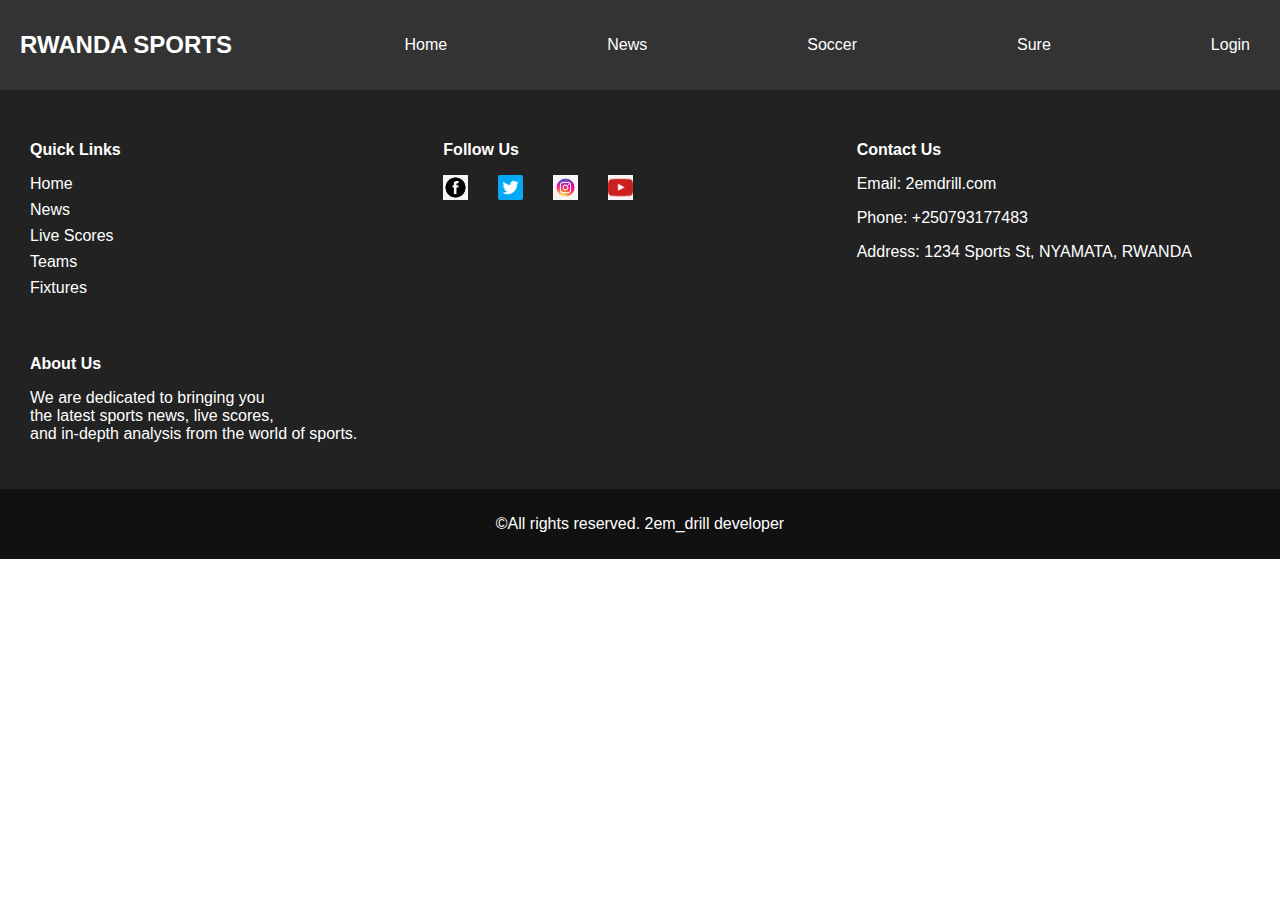
<file: SURE.HTML>
<!DOCTYPE html>
<html lang="en">
<head>
    <meta charset="UTF-8">
    <meta name="viewport" content="width=device-width, initial-scale=1.0">
    <title>Sure
    </title>
    <link rel="icon" href="icon.png" type="image/png">
    <link rel="stylesheet" href="main.css">
    <link rel="stylesheet" href="footer.css">
    <link rel="stylesheet" href="login.css">
</head>
<body>
    <header>
        <div class="logo">RWANDA SPORTS</div>
        <nav>
            <ul class="menu">
                <li><a href="index.html">Home</a></li>
                <li><a href="#">News</a></li>
                <li><a href="SOCCER.HTML">Soccer</a></li>
                <li><a href="#">Sure</a></li>
                <li><a href="#" onclick="toggleLoginForm()">Login</a></li>
            </ul>
            <div class="sidebar-toggle">
                <span></span>
                <span></span>
                <span></span>
            </div>
        </nav>
    </header>

    <div id="login-form-container" class="login-form-container">
        <form id="login-form" class="login-form" onsubmit="return handleLogin(event)">
            <label for="username">Username:</label>
            <input type="text" id="username" name="username" required>
            <label for="password">Password:</label>
            <input type="password" id="password" name="password" required>
            <button type="submit">Login admin</button>
        </form>
    </div>

    <div class="sidebar">
      <ul>
        <li><a href="index.html">Home</a></li>
        <li><a href="NEWS.HTML">News</a></li>
        <li><a href="SOCCER.HTML">Soccer</a></li>
        <li><a href="SURE.HTML">SURE</a></li>
        <li><a href="#">Betting tips</a></li>
    </ul>
    </div>
   
    <script src="java.js"></script>
    <script src="no.js"></script>
    <script src="login.js"></script>
    <script src="flex.js"></script>
    <script src="zoom.js"></script>
</body>
<footer>
    <div class="footer-container">
      <div class="footer-section">
        <h4>Quick Links</h4>
        <ul>
          <li><a href="index.html">Home</a></li>
          <li><a href="NEWS.HTML">News</a></li>
          <li><a href="#">Live Scores</a></li>
          <li><a href="#">Teams</a></li>
          <li><a href="#">Fixtures</a></li>
          
        </ul>
      </div>
  
      <div class="footer-section">
        <h4>Follow Us</h4>
        <ul class="social-media">
          <li><a href="https://web.facebook.com/profile.php?id=61563066689021"><img src="fblogo.png" alt="Facebook"></a></li>
          <li><a href="https://x.com/sports_rwanda"><img src="twitlogo.png" alt="Twitter"></a></li>
          <li><a href="#"><img src="iglogo.jpg" alt="Instagram"></a></li>
          <li><a href="https://www.youtube.com/channel/UCRMNp-sXbbygta-UzQjAc7w"><img src="y2logo.png"alt="youtube"></a></li>
        </ul>
      </div>
      <div class="footer-section">
        <h4>Contact Us</h4>
        <p>Email: 2emdrill.com</p>
        <p>Phone: +250793177483</p>
        <p>Address: 1234 Sports St, NYAMATA, RWANDA</p>
      </div>
      <div class="footer-section">
          <h4>About Us</h4>
          <p>We are dedicated to bringing you<br> the latest sports news, live scores,<br> and in-depth analysis from the world of sports.</p>
        </div>
    </div>
</footer>
<div class="footer-bottom">
    <p>&copy;All rights reserved. 2em_drill developer</p>
</div>
</html>
</file>
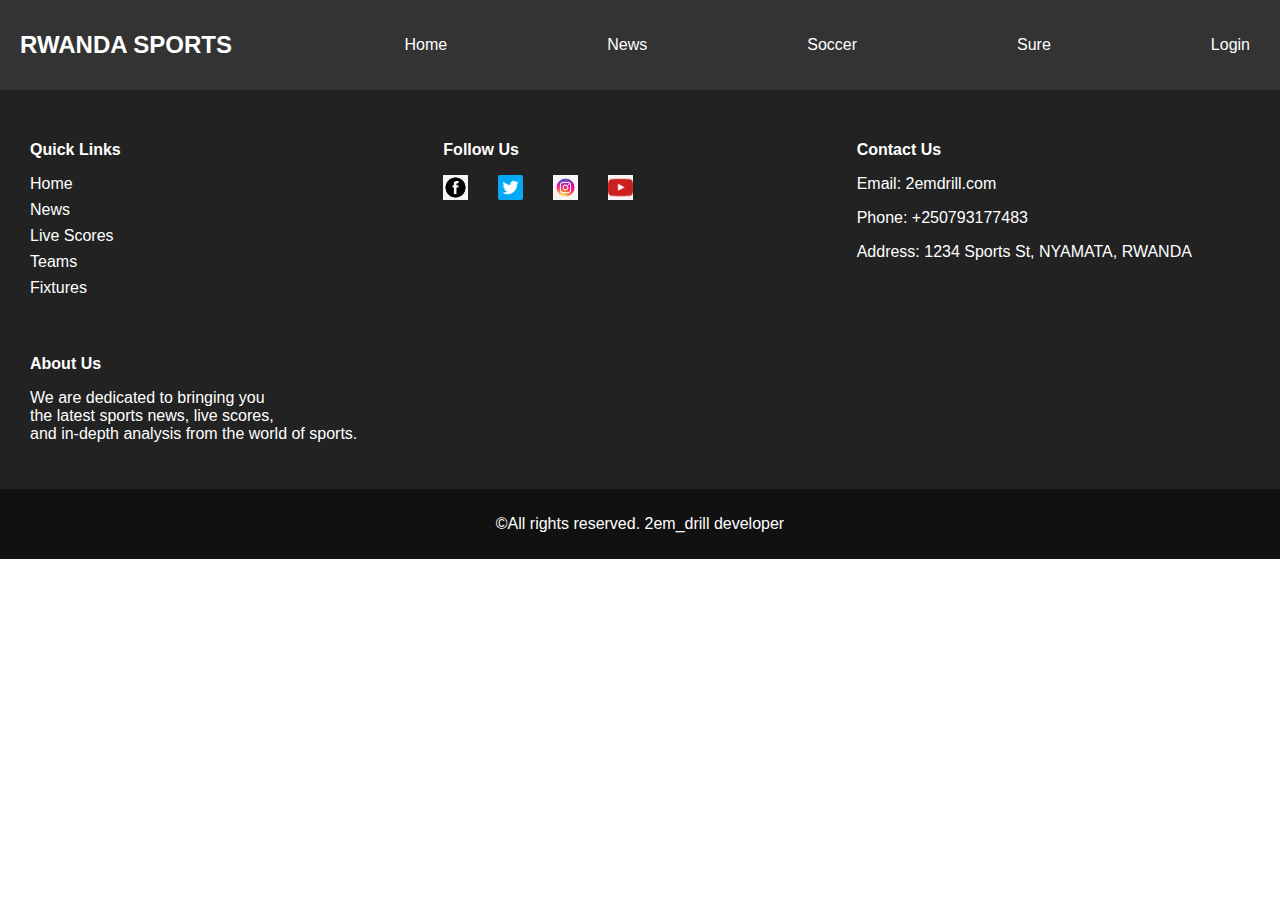
<file: TRANSFER.HTML>
<!DOCTYPE html>
<html lang="en">
<head>
    <meta charset="UTF-8">
    <meta name="viewport" content="width=device-width, initial-scale=1.0">
    <title>Transfer</title>
    <link rel="stylesheet" href="main.css">
    <link rel="stylesheet" href="footer.css">
    <link rel="stylesheet" href="login.css">
    <link rel="icon" href="icon.png" type="image/png">
</head>
<body>
    <header>
        <div class="logo">RWANDA SPORTS</div>
        <nav>
            <ul class="menu">
                <li><a href="index.html">Home</a></li>
                <li><a href="NEWS.HTML">News</a></li>
                <li><a href="#">Soccer</a></li>
                <li><a href="SURE.HTML">Sure</a></li>
                <li><a href="#" onclick="toggleLoginForm()">Login</a></li>
            </ul>
            <div class="sidebar-toggle">
                <span></span>
                <span></span>
                <span></span>
            </div>
        </nav>
    </header>

    <div id="login-form-container" class="login-form-container">
        <form id="login-form" class="login-form" onsubmit="return handleLogin(event)">
            <label for="username">Username:</label>
            <input type="text" id="username" name="username" required>
            <label for="password">Password:</label>
            <input type="password" id="password" name="password" required>
            <button type="submit">Login admin</button>
        </form>
    </div>

    <div class="sidebar">
      <ul>
        <li><a href="index.html">Home</a></li>
        <li><a href="NEWS.HTML">News</a></li>
        <li><a href="SOCCER.HTML">Soccer</a></li>
        <li><a href="SURE.HTML">SURE</a></li>
        <li><a href="#">Betting tips</a></li>
    </ul>
    </div>
   
    <script src="java.js"></script>
    <script src="no.js"></script>
    <script src="login.js"></script>
    <script src="flex.js"></script>
    <script src="zoom.js"></script>
</body>
<footer>
    <div class="footer-container">
      <div class="footer-section">
        <h4>Quick Links</h4>
        <ul>
          <li><a href="index.html">Home</a></li>
          <li><a href="NEWS.HTML">News</a></li>
          <li><a href="#">Live Scores</a></li>
          <li><a href="#">Teams</a></li>
          <li><a href="#">Fixtures</a></li>
          
        </ul>
      </div>
  
      <div class="footer-section">
        <h4>Follow Us</h4>
        <ul class="social-media">
          <li><a href="https://web.facebook.com/profile.php?id=61563066689021"><img src="fblogo.png" alt="Facebook"></a></li>
          <li><a href="https://x.com/sports_rwanda"><img src="twitlogo.png" alt="Twitter"></a></li>
          <li><a href="#"><img src="iglogo.jpg" alt="Instagram"></a></li>
          <li><a href="https://www.youtube.com/channel/UCRMNp-sXbbygta-UzQjAc7w"><img src="y2logo.png"alt="youtube"></a></li>
        </ul>
      </div>
      <div class="footer-section">
        <h4>Contact Us</h4>
        <p>Email: 2emdrill.com</p>
        <p>Phone: +250793177483</p>
        <p>Address: 1234 Sports St, NYAMATA, RWANDA</p>
      </div>
        <div class="footer-section">
          <h4>About Us</h4>
          <p>We are dedicated to bringing you<br> the latest sports news, live scores,<br> and in-depth analysis from the world of sports.</p>
        </div>
    </div>
</footer>
<div class="footer-bottom">
    <p>&copy;All rights reserved. 2em_drill developer</p>
</div>
</html>
</file>
<file: main.css>
body, html {
    margin: 0;
    padding: 0;
    font-family: Arial, sans-serif;
}

header {
    background-color: #333;
    color: white;
    padding: 10px 20px;
    display: flex;
    justify-content: space-between;
    align-items: center;
}

.logo {
    font-size: 24px;
    font-weight: bold;
    animation: moveLeft 10s infinite;
}

nav {
    display: flex;
    align-items: center;
}

.menu {
    list-style-type: none;
    display: flex;
    gap: 140px;
}

.menu li {
    padding: 10px;
}

.menu li a {
    color: white;
    text-decoration: none;
}

.sidebar {
    position: fixed;
    top: 0;
    left: -250px;
    width: 250px;
    height: 100%;
    background-color: #333;
    color: white;
    transition: 0.3s ease;
}

.sidebar ul {
    list-style-type: none;
    padding: 0;
}

.sidebar ul li {
    padding: 15px;
}

.sidebar ul li a {
    color: white;
    text-decoration: none;
}

.sidebar-toggle {
    display: none;
    cursor: pointer;
}

.sidebar-toggle span {
    display: block;
    width: 25px;
    height: 3px;
    background-color: white;
    margin: 5px 0;
}

.content {
    padding: 20px;
    margin-top: 50px;
}

/* Media query for responsive design */
@media (max-width: 768px) {
    .menu {
        display: none;
    }

    .sidebar {
        left: -100%;
    }

    .sidebar.active {
        left: 0;
    }

    .sidebar-toggle {
        display: block;
    }
}

/* Keyframe animation for moving logo */
@keyframes moveLeft {
    0% {
        transform: translateX(100%);
    }
    100% {
        transform: translateX(0);
    }
}
.slideshow-container {
    transition-duration: 5s;
}
</file>
<file: footer.css>
.footer-container {
            display: flex;
            flex-wrap: wrap;
            justify-content: space-around;
            padding: 20px;
            background-color: #222;
            color: #fff;
            width: 100%S;
        }
        
        .footer-section {
            flex: 1 1 300px;
            margin: 10px;
        }
        
        .footer-section h4 {
            margin-bottom: 8px;
        }
        
        .footer-section ul {
            list-style-type: none;
            padding: 0;
        }
        
        .footer-section ul li {
            margin-bottom: 8px;
        }
        
        .footer-section ul li a {
            color: #fff;
            text-decoration: none;
        }
        
        .footer-section ul li a:hover {
            text-decoration: underline;
        }
        
        .social-media {
            display: flex;
            list-style-type: none;
            padding: 0;
        }
        
        .social-media li {
            margin-right: 30px;
        }
        
        .social-media img {
            width: 25px;
            height: 25px;
        }
        
        .footer-bottom {
            text-align: center;
            padding: 10px;
            background-color: #111;
            color: #fff;
            margin-bottom: 0;
        }
</file>
<file: login.css>
/* Login form styles */
.login-form-container {
    display: none;
    position: fixed;
    top: 20%;
    left: 50%;
    transform: translate(-50%, -20%);
    background-color: white;
    padding: 20px;
    box-shadow: 0 0 10px rgba(0, 0, 0, 0.5);
    z-index: 1000;
}

.login-form label {
    display: block;
    margin-bottom: 5px;
}

.login-form input {
    width: 100%;
    padding: 8px;
    margin-bottom: 10px;
}

.login-form button {
    width: 100%;
    padding: 10px;
    background-color: #333;
    color: white;
    border: none;
    cursor: pointer;
}

.login-form button:hover {
    background-color: #555;
}
</file>
<file: submenus.css>
body {
    font-family: Arial, sans-serif;
    margin: 0;
    padding: 0;
}

header {
    background-color: #333;
    color: white;
    padding: 10px 20px;
    display: flex;
    justify-content: space-between;
    align-items: center;
}

.logo {
    font-size: 24px;
}

nav ul {
    list-style: none;
    display: flex;
    gap: 20px;
    margin: 0;
    padding: 0;
}

nav ul li a {
    color: white;
    text-decoration: none;
    padding: 10px;
    border-radius: 5px;
}

.sidebar-toggle {
    display: none;
}

.sub-nav {
    background-color: #f8f8f8;
    padding: 10px 0;
    text-align: center;
}

.sub-menu {
    list-style: none;
    display: flex;
    justify-content: center;
    gap: 70px;
    margin: 30px;
    padding: 20px;
}

.sub-menu li a {
    text-decoration: none;
    color: white;
    padding: 10px 20px;
    border-radius: 70px;
    gap: 70px;
    margin: 0 15px;
}

.sub-menu li:nth-child(1) a {
    background-color: #e74c3c;
}

.sub-menu li:nth-child(2) a {
    background-color: #3498db;
}

.sub-menu li:nth-child(3) a {
    background-color: #2ecc71;
}

.news-header {
    background-color: #f1f1f1;
    padding: 20px;
    text-align: center;
    position: relative;
}

.moving-text {
    display: inline-block;
    white-space: nowrap;
    position: relative;
}

.moving-text span {
    display: inline-block;
    animation: moveText 9s linear infinite;
    font-size: 24px;
    padding-left: 100%;
}

@keyframes moveText {
    from {
        transform: translateX(100%);
    }
    to {
        transform: translateX(-100%);
    }
}

.bouncing-ball {
    width: 20px;
    height: 20px;
    background-color: rgb(30, 255, 0);
    border-radius: 50%;
    position: absolute;
    bottom: 0;
    left: 50%;
    transform: translateX(-50%);
    animation: bounce 0.5s ease infinite alternate;
}

@keyframes bounce {
    0% {
        transform: translateY(0);
    }
    100% {
        transform: translateY(-20px);
    }
}

/* Responsive Styles */
@media (max-width: 768px) {
    header {
        flex-direction: column;
        align-items: flex-start;
    }

    nav ul {
        flex-direction: column;
        gap: 10px;
    }

    .logo {
        margin-bottom: 10px;
    }

    .sub-menu {
        flex-direction: column;
        gap: 10px;
    }
}

@media (max-width: 480px) {
    .moving-text span {
        font-size: 18px;
    }

    .bouncing-ball {
        width: 15px;
        height: 15px;
    }

    .menu {
        display: none;
    }

    .sidebar-toggle{

        overflow: hidden;
        position: fixed;
    

    }
   
    .sidebar-toggle.active + .menu {
        display: flex;
        flex-direction: column;
        gap: 10px;
    }

    .sub-menu {
        gap: 5px;
    }

    .sub-menu li a {
        padding: 10px;
    }
}
</file>
<file: onlynews.css>
.baby {
    text-align: center;
}
body {
    font-family: Arial, sans-serif;
    line-height: 1.6;
    margin: 0;
    padding: 0;
    background-color: #f4f4f4;
    overflow-x: hidden; 
}
.container {
    width: 100%;
    margin: auto;
   
    padding: 2rem 0;
}
.story-section {
    margin: 2rem 0;
    padding: 1rem;
    background: #fff;
    box-shadow: 0 0 20px rgba(0, 0, 0, 0.1);
}
.story-section h2 {
    margin-top: 0;
}
.story-section img {
    max-width: 100%;
    height: auto;
}

.logo-link {
    text-decoration: none;
    color: inherit;
    
}
.malove{
 font-size: 20px;


}
</file>
<file: play.css>
.kumutima{
    text-align: center;
}
.content-wrapper {
    display: flex;
    margin: 20px;
}

main {
    flex: 3;
    margin-right: 20px;
}

main article {
    background-color: #f4f4f4;
    padding: 15px;
    margin-bottom: 20px;
    border-radius: 5px;
}

.eric {
    flex: 1;
    background-color: #f4f4f4;
    padding: 15px;
    border-radius: 5px;
}

.eric  h2 {
    margin-top: 0;
}

.eric ul {
    list-style: none;
    padding: 0;
}

.eric ul li {
    margin-bottom: 10px;
}

.eric ul li a {
    text-decoration: none;
    color: #333;
}
</file>
